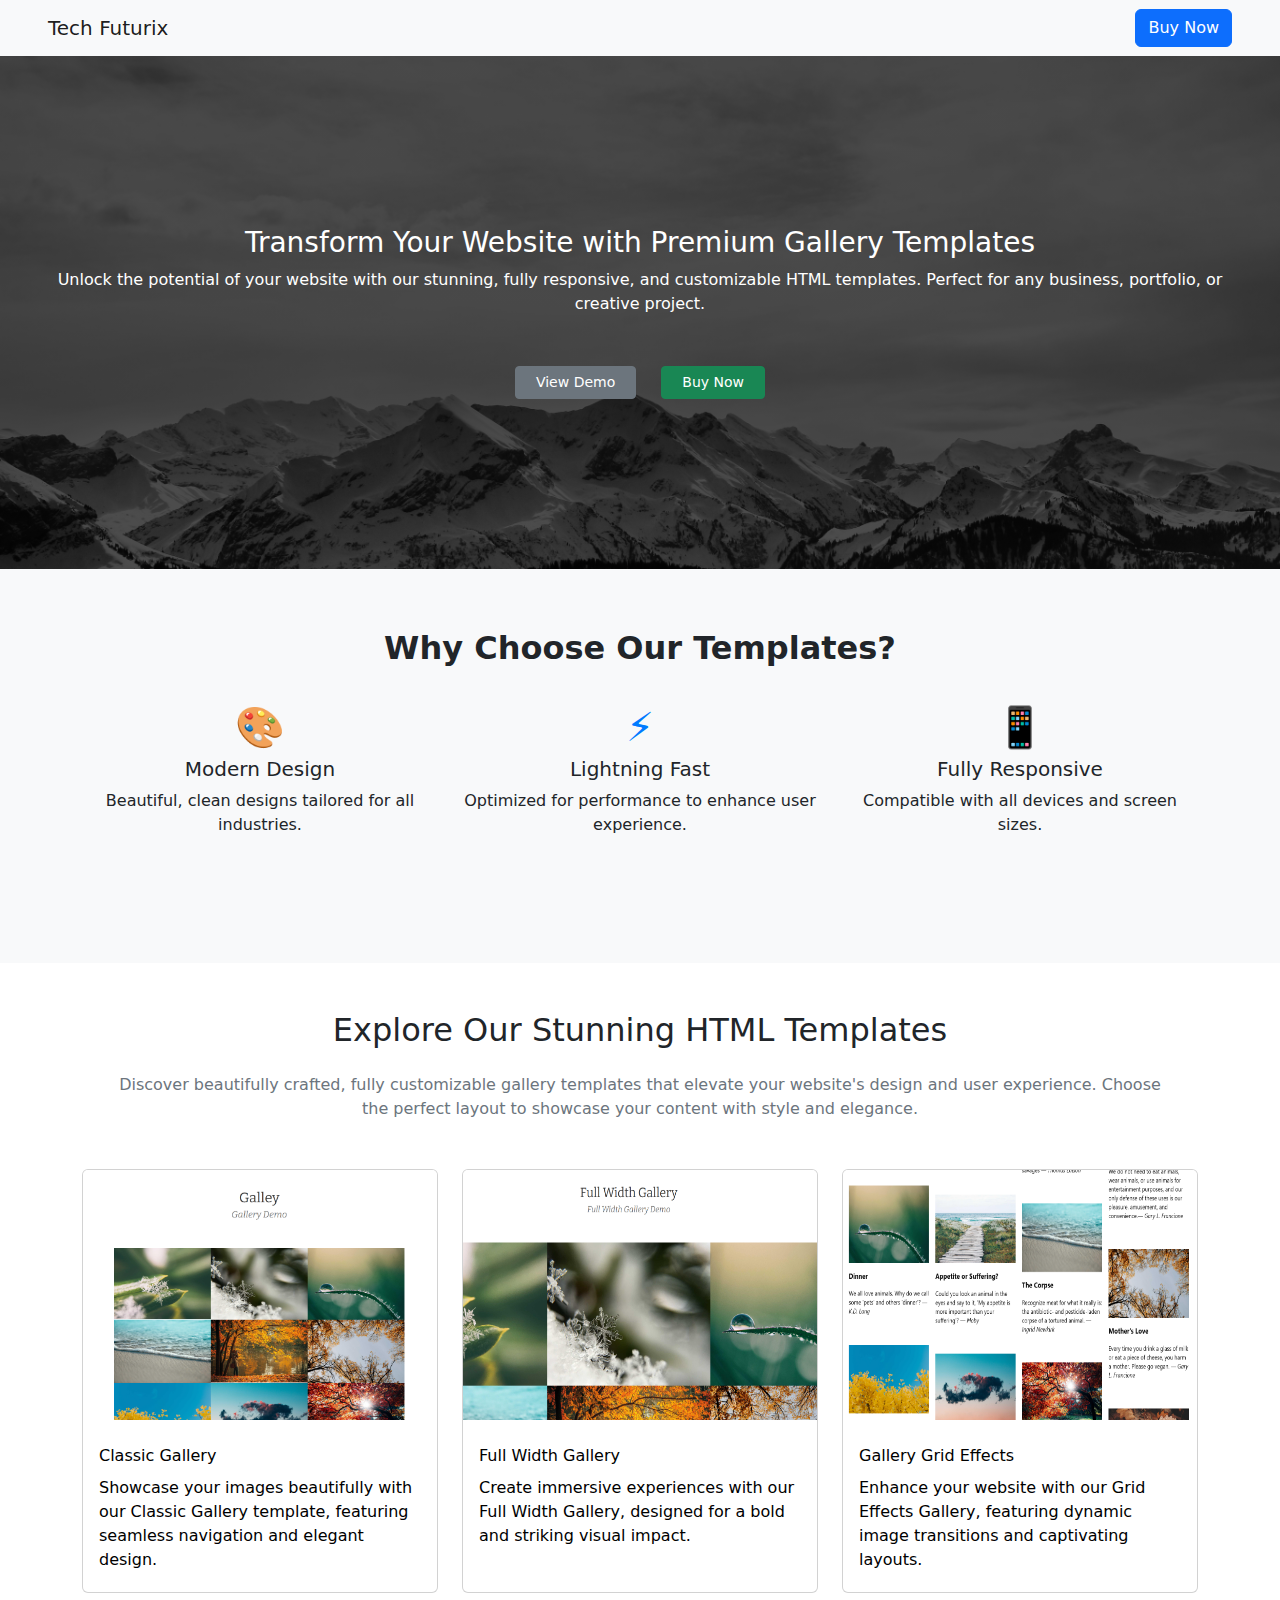
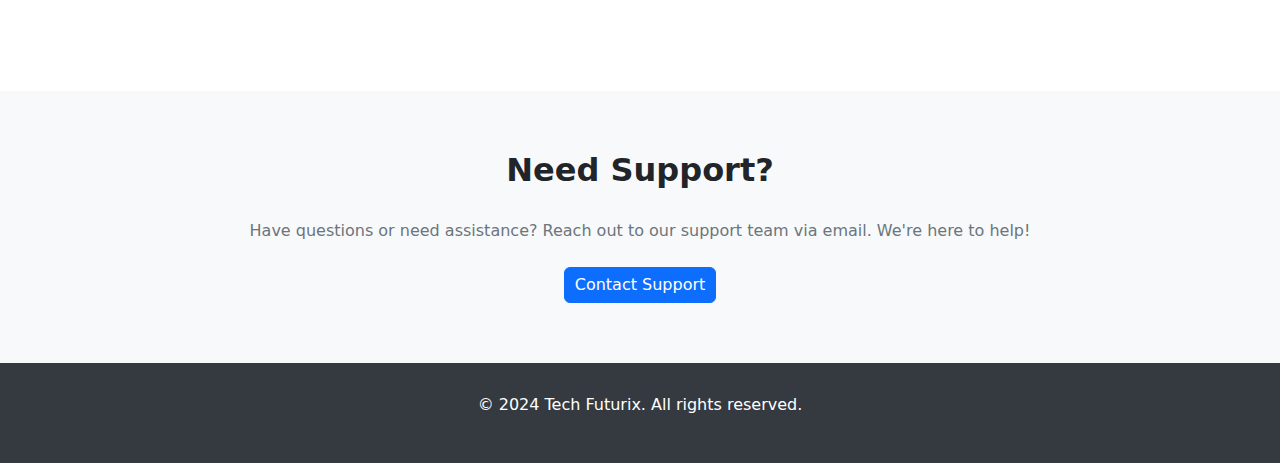
<file: Preview/index.html>
<!DOCTYPE html>
<html lang="en">
  <head>
    <meta charset="utf-8" />
    <meta
      name="viewport"
      content="width=device-width, initial-scale=1.0, shrink-to-fit=no"
    />
    <title>HTML Templates - Tech Futurix</title>
    <link rel="stylesheet" href="assets/bootstrap/css/bootstrap.min.css" />
    <style>
      /* Card Style */
      .card-img-top {
        height: 250px;
      }

      .card-title {
        margin-top: 10px;
      }

      .card-text {
        height: 100px !important;
        margin-top: 10px;
      }

      .card:hover {
        box-shadow: 10px 10px 10px rgb(185, 185, 185);
      }

      /* Hero Section */
      .hero-section {
        background: linear-gradient(rgba(0, 0, 0, 0.7), rgba(0, 0, 0, 0.7)),
          url("assets/image/banner.jpg") center/cover no-repeat;
        color: white;
        text-align: center;
        padding: 170px 50px;
      }

      .hero-section h1 {
        font-size: 3.5rem;
        font-weight: bold;
        margin-bottom: 20px;
      }

      .hero-section p {
        font-size: 1.0rem;
        margin-bottom: 50px;
      }

      .hero-section .btn {
        margin: 0 10px;
        padding: 5px 20px;
      }

      /* Feature Section */
      .features-section {
        background-color: #f8f9fa;
        padding: 60px 20px;
        text-align: center;
      }

      .features-section h2 {
        margin-bottom: 30px;
        font-weight: bold;
      }

      .features-section .feature {
        margin-bottom: 50px;
      }

      .features-section .feature-icon {
        font-size: 2.5rem;
        color: #007bff;
      }

      .preview-section {
        margin-bottom: 50px;
      }

      /* Footer */
      footer {
        background-color: #343a40;
        color: white;
        padding: 30px 20px;
        text-align: center;
      }

      footer a {
        color: #007bff;
        text-decoration: none;
      }

      footer a:hover {
        text-decoration: underline;
      }
    </style>
  </head>

  <body>
    <!-- Navbar -->
    <nav class="navbar navbar-light bg-light justify-content-between px-5">
      <a href="https://codecanyon.net/user/techfuturix" class="navbar-brand"
        >Tech Futurix</a
      >
      <a href="/" class="btn btn-primary">Buy Now</a>
    </nav>

    <!-- Hero Section -->
    <div class="hero-section">
        <h3>Transform Your Website with Premium Gallery Templates</h3>
        <p>
            Unlock the potential of your website with our stunning, fully responsive, and customizable HTML templates. 
            Perfect for any business, portfolio, or creative project.
        </p>
        <a href="#gallery" class="btn btn-sm btn-secondary btn-lg">View Demo</a>
        <a href="/buy-now" class="btn btn-sm btn-success btn-lg">Buy Now</a>
    </div>


    <!-- Features Section -->
    <div class="features-section">
      <h2>Why Choose Our Templates?</h2>
      <div class="container">
        <div class="row">
          <div class="col-md-4 feature">
            <div class="feature-icon">🎨</div>
            <h5>Modern Design</h5>
            <p>Beautiful, clean designs tailored for all industries.</p>
          </div>
          <div class="col-md-4 feature">
            <div class="feature-icon">⚡</div>
            <h5>Lightning Fast</h5>
            <p>Optimized for performance to enhance user experience.</p>
          </div>
          <div class="col-md-4 feature">
            <div class="feature-icon">📱</div>
            <h5>Fully Responsive</h5>
            <p>Compatible with all devices and screen sizes.</p>
          </div>
        </div>
      </div>
    </div>

    <!-- Gallery Section -->
    <div class="preview-section container py-5" id="gallery">
      <div class="row">
        <h2 class="text-center mb-4">Explore Our Stunning HTML Templates</h2>
        <p class="text-center text-muted mb-5 px-5">
          Discover beautifully crafted, fully customizable gallery templates that
          elevate your website's design and user experience. Choose the perfect
          layout to showcase your content with style and elegance.
        </p>
        <!-- Classic Gallery -->
        <div class="col-md-4">
          <a
            href="classic-gallery.html"
            style="text-decoration: none; color: black"
          >
            <div class="card">
              <img
                class="card-img-top w-100"
                src="assets/image/prev1.png"
                alt="Classic Gallery Preview"
              />
              <div class="card-body">
                <h6 class="card-title">Classic Gallery</h6>
                <p class="card-text">
                  Showcase your images beautifully with our Classic Gallery
                  template, featuring seamless navigation and elegant design.
                </p>
              </div>
            </div>
          </a>
        </div>

        <!-- Full Width Gallery -->
        <div class="col-md-4">
          <a
            href="full-width-gallery.html"
            style="text-decoration: none; color: black"
          >
            <div class="card">
              <img
                class="card-img-top w-100"
                src="assets/image/prev2.png"
                alt="Full Width Gallery Preview"
              />
              <div class="card-body">
                <h6 class="card-title">Full Width Gallery</h6>
                <p class="card-text">
                  Create immersive experiences with our Full Width Gallery,
                  designed for a bold and striking visual impact.
                </p>
              </div>
            </div>
          </a>
        </div>

        <!-- Gallery Grid Effects -->
        <div class="col-md-4">
          <a
            href="gallery-gird-effects.html"
            style="text-decoration: none; color: black"
          >
            <div class="card">
              <img
                class="card-img-top w-100"
                src="assets/image/prev3.png"
                alt="Gallery Grid Effects Preview"
              />
              <div class="card-body">
                <h6 class="card-title">Gallery Grid Effects</h6>
                <p class="card-text">
                  Enhance your website with our Grid Effects Gallery, featuring
                  dynamic image transitions and captivating layouts.
                </p>
              </div>
            </div>
          </a>
        </div>
      </div>
    </div>

    <!-- Support Section -->
    <div class="features-section">
        <h2 class="text-center">Need Support?</h2>
        <p class="text-center text-muted mb-4">
            Have questions or need assistance? Reach out to our support team via email. We're here to help!
        </p>
        <div class="text-center">
            <a 
                href="mailto:mohamed.jafir.m16@gmail.com" 
                class="btn btn-primary" 
                style="padding: 5px 10px;">
                Contact Support
            </a>
        </div>
    </div>
    



    <!-- Footer -->
    <footer>
      <p>&copy; 2024 Tech Futurix. All rights reserved.</p>
    </footer>

    <script src="assets/bootstrap/js/bootstrap.min.js"></script>
  </body>
</html>
</file>
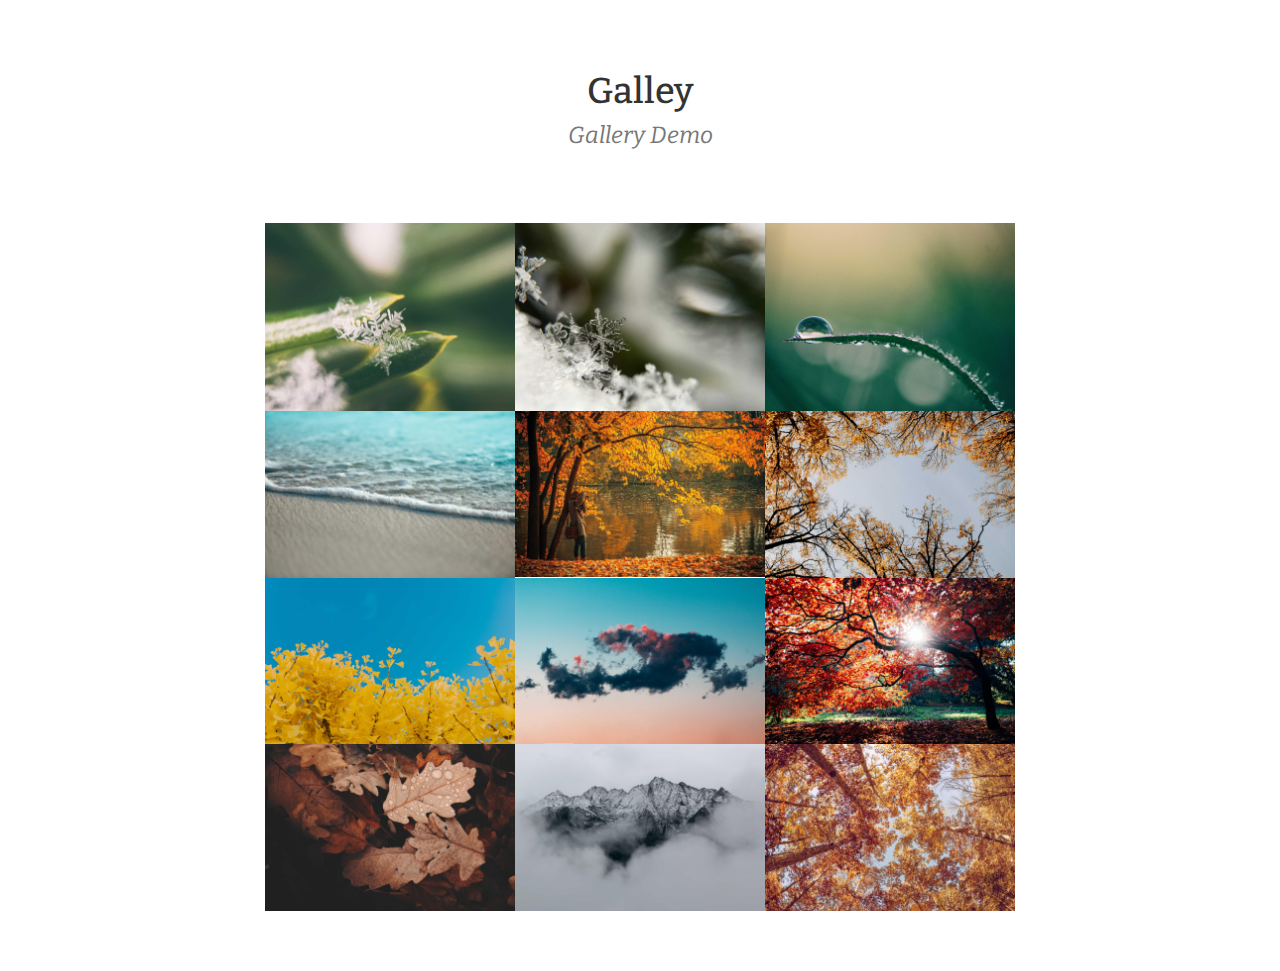
<file: Preview/classic-gallery.html>
<!doctype html>
<html>

<head>
  <meta charset="utf-8">

  <!-- title -->
  <title>Classic Gallery</title>

  <!-- Import Bootstrap Styles -->
  <link rel="stylesheet" href="assets/bootstrap/bootstrap.min.css">

  <!-- Import PhotoSwipe Styles -->
  <link rel="stylesheet" href="assets/css/default-skin.css">
  <link rel="stylesheet" href="assets/css/photoswipe.css">

  <!-- Font -->
  <link href='https://fonts.googleapis.com/css?family=Bitter:400,700,400italic' rel='stylesheet' type='text/css'>

  <!-- Styles -->
  <link rel="stylesheet" href="assets/css/gallery.css">

</head>

<body>
  <div class="container">
    <div class="row">
      <div class="col-sm-8 col-sm-offset-2">

        <h1 class="text-center">
          Galley<br>
          <small><em>Gallery Demo</em></small>
        </h1>

        <!-- Galley wrapper that contains all items -->
        <div id="gallery" class="gallery" itemscope itemtype="http://schema.org/ImageGallery">

          <!-- Use figure for a more semantic html -->
          <figure itemprop="associatedMedia">
            <!-- Image Source or Link-->
            <a href="assets/image/img1.jpg" data-width="1200"
              data-caption="Image 1<br><em class='text-muted'>© Dominik Schröder</em>" 
              data-height="900" itemprop="contentUrl">
              <!-- (Thumbnail) Image Source or Link-->
              <img src="assets/image/img1.jpg" itemprop="thumbnail" alt="Image description">
            </a>
          </figure>

          <figure itemprop="associatedMedia">
            <a href="assets/image/img2.jpg" data-width="1200"
              data-caption="Image 2<br><em class='text-muted'>© Patty O'Furniture</em>" 
              data-height="900" itemprop="contentUrl">
              <img src="assets/image/img2.jpg" itemprop="thumbnail" alt="Image description">
            </a>
          </figure>
          <figure itemprop="associatedMedia">
            <a href="assets/image/img3.jpg" data-width="1200"
              data-caption="Image 3<br><em class='text-muted'>© Ann Chovey</em>" 
              data-height="900" itemprop="contentUrl">
              <img src="assets/image/img3.jpg" itemprop="thumbnail" alt="Image description">
            </a>
          </figure>
          <figure itemprop="associatedMedia">
            <a href="assets/image/img5.jpg" data-width="1200"
              data-caption="Image 4<br><em class='text-muted'>© Hazel Nutt</em>" 
              data-height="900" itemprop="contentUrl">
              <img src="assets/image/img5.jpg" itemprop="thumbnail" alt="Image description">
            </a>
          </figure>
          <figure itemprop="associatedMedia">
            <a href="assets/image/img15.jpg" data-width="1200"
              data-caption="Image 5<br><em class='text-muted'>© Chris P. Bacon</em>" 
              data-height="900" itemprop="contentUrl">
              <img src="assets/image/img15.jpg" itemprop="thumbnail" alt="Image description">
            </a>
          </figure>
          <figure itemprop="associatedMedia">
            <a href="assets/image/img6.jpg" data-width="1200"
              data-caption="Image 6<br><em class='text-muted'>© Marsha Mellow</em>" 
              data-height="900" itemprop="contentUrl">
              <img src="assets/image/img6.jpg" itemprop="thumbnail" alt="Image description">
            </a>
          </figure>
          <figure itemprop="associatedMedia">
            <a href="assets/image/img7.jpg" data-width="1200"
              data-caption="Image 7<br><em class='text-muted'>© Olive Yew.</em>"
               data-height="900" itemprop="contentUrl">
              <img src="assets/image/img7.jpg" itemprop="thumbnail" alt="Image description">
            </a>
          </figure>
          <figure itemprop="associatedMedia">
            <a href="assets/image/img8.jpg" data-width="1200"
              data-caption="Image 8<br><em class='text-muted'>© Barb Akew.</em>" 
              data-height="900" itemprop="contentUrl">
              <img src="assets/image/img8.jpg" itemprop="thumbnail" alt="Image description">
            </a>
          </figure>
          <figure itemprop="associatedMedia">
            <a href="assets/image/img9.jpg" data-width="1200"
              data-caption="Image 9<br><em class='text-muted'>© Olive Yew.</em>"
               data-height="900" itemprop="contentUrl">
              <img src="assets/image/img9.jpg" itemprop="thumbnail" alt="Image description">
            </a>
          </figure>
          <figure itemprop="associatedMedia">
            <a href="assets/image/img10.jpg" data-width="1200"
              data-caption="Image 10<br><em class='text-muted'>© Hazel Nutt</em>"
               data-height="900" itemprop="contentUrl">
              <img src="assets/image/img10.jpg" itemprop="thumbnail" alt="Image description">
            </a>
          </figure>
          <figure itemprop="associatedMedia">
            <a href="assets/image/img11.jpg" data-width="1200"
              data-caption="Image 11<br><em class='text-muted'>© Aida Bugg</em>" 
              data-height="900" itemprop="contentUrl">
              <img src="assets/image/img11.jpg" itemprop="thumbnail" alt="Image description">
            </a>
          </figure>
          <figure itemprop="associatedMedia">
            <a href="assets/image/img14.jpg" data-width="1200"
              data-caption="Image 12<br><em class='text-muted'>© Barb Akew.</em>" 
              data-height="900" itemprop="contentUrl">
              <img src="assets/image/img14.jpg" itemprop="thumbnail" alt="Image description">
            </a>
          </figure>
        </div>

      </div>
    </div>
  </div>


  <!-- Root element of PhotoSwipe. Must have class pswp. -->
  <div class="pswp" tabindex="-1" role="dialog" aria-hidden="true">
    <!-- Background of PhotoSwipe. 
           It's a separate element as animating opacity is faster than rgba(). -->
    <div class="pswp__bg"></div>
    <!-- Slides wrapper with overflow:hidden. -->
    <div class="pswp__scroll-wrap">
      <!-- Container that holds slides. 
              PhotoSwipe keeps only 3 of them in the DOM to save memory.
              Don't modify these 3 pswp__item elements, data is added later on. -->
      <div class="pswp__container">
        <div class="pswp__item"></div>
        <div class="pswp__item"></div>
        <div class="pswp__item"></div>
      </div>
      <!-- Default (PhotoSwipeUI_Default) interface on top of sliding area. Can be changed. -->
      <div class="pswp__ui pswp__ui--hidden">
        <div class="pswp__top-bar">
          <!--  Controls are self-explanatory. Order can be changed. -->
          <div class="pswp__counter"></div>
          <button class="pswp__button pswp__button--close" title="Close (Esc)"></button>
          <button class="pswp__button pswp__button--share" title="Share"></button>
          <button class="pswp__button pswp__button--fs" title="Toggle fullscreen"></button>
          <button class="pswp__button pswp__button--zoom" title="Zoom in/out"></button>
          <!-- Preloader demo http://codepen.io/dimsemenov/pen/yyBWoR -->
          <!-- element will get class pswp__preloader--active when preloader is running -->
          <div class="pswp__preloader">
            <div class="pswp__preloader__icn">
              <div class="pswp__preloader__cut">
                <div class="pswp__preloader__donut"></div>
              </div>
            </div>
          </div>
        </div>
        <div class="pswp__share-modal pswp__share-modal--hidden pswp__single-tap">
          <div class="pswp__share-tooltip"></div>
        </div>
        <button class="pswp__button pswp__button--arrow--left" title="Previous (arrow left)">
        </button>
        <button class="pswp__button pswp__button--arrow--right" title="Next (arrow right)">
        </button>
        <div class="pswp__caption">
          <div class="pswp__caption__center"></div>
        </div>
      </div>
    </div>
  </div>

  <!-- Import jQuery and PhotoSwipe Scripts -->
  <script src="assets/js/jquery-2.1.4.min.js"></script>
  <script src="assets/js/photoswipe.min.js"></script>
  <script src="assets/js/photoswipe-ui-default.min.js"></script>

  <!-- JavaScript -->
  <script src="assets/js/gallery.js"></script>

</body>

</html>
</file>
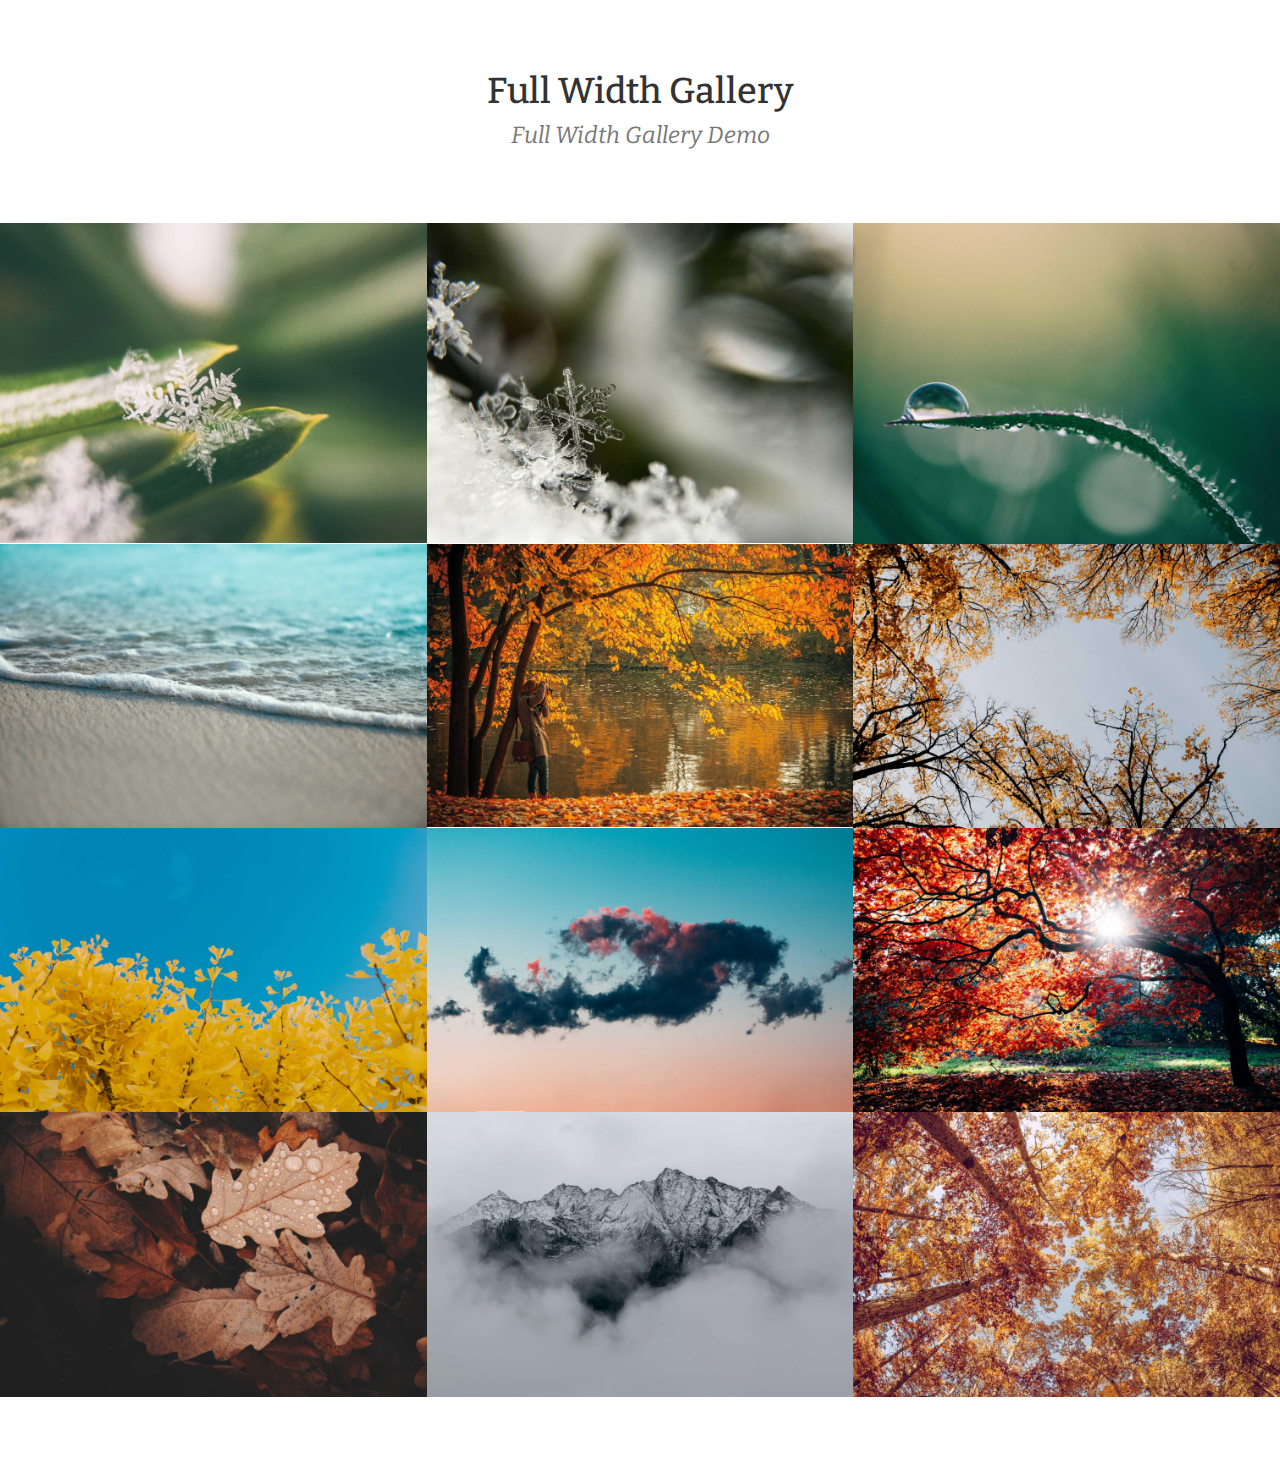
<file: Preview/full-width-gallery.html>
<!doctype html>
<html>

<head>
  <meta charset="utf-8">

  <!-- title -->
  <title>Full Width Gallery</title>

  <!-- Import Bootstrap Styles -->
  <link rel="stylesheet" href="assets/bootstrap/bootstrap.min.css">

  <!-- Import PhotoSwipe Styles -->
  <link rel="stylesheet" href="assets/css/default-skin.css">
  <link rel="stylesheet" href="assets/css/photoswipe.css">

  <!-- Font -->
  <link href='https://fonts.googleapis.com/css?family=Bitter:400,700,400italic' rel='stylesheet' type='text/css'>

  <!-- Styles -->
  <link rel="stylesheet" href="assets/css/gallery.css">

</head>

<body>
  <div class="container" style="width: auto;">
    <div class="row">
      <div class="col-12">

        <h1 class="text-center">
          Full Width Gallery<br>
          <small><em>Full Width Gallery Demo</em></small>
        </h1>

        <!-- Galley wrapper that contains all items -->
        <div id="gallery" class="gallery" itemscope itemtype="http://schema.org/ImageGallery">

          <!-- Use figure for a more semantic html -->
          <figure itemprop="associatedMedia">
            <!-- Image Source or Link-->
            <a href="assets/image/img1.jpg" data-width="1200"
              data-caption="Image 1<br><em class='text-muted'>© Dominik Schröder</em>" 
              data-height="900" itemprop="contentUrl">
              <!-- (Thumbnail) Image Source or Link-->
              <img src="assets/image/img1.jpg" itemprop="thumbnail" alt="Image description">
            </a>
          </figure>

          <figure itemprop="associatedMedia">
            <a href="assets/image/img2.jpg" data-width="1200"
              data-caption="Image 2<br><em class='text-muted'>© Patty O'Furniture</em>" 
              data-height="900" itemprop="contentUrl">
              <img src="assets/image/img2.jpg" itemprop="thumbnail" alt="Image description">
            </a>
          </figure>
          <figure itemprop="associatedMedia">
            <a href="assets/image/img3.jpg" data-width="1200"
              data-caption="Image 3<br><em class='text-muted'>© Ann Chovey</em>" 
              data-height="900" itemprop="contentUrl">
              <img src="assets/image/img3.jpg" itemprop="thumbnail" alt="Image description">
            </a>
          </figure>
          <figure itemprop="associatedMedia">
            <a href="assets/image/img5.jpg" data-width="1200"
              data-caption="Image 4<br><em class='text-muted'>© Hazel Nutt</em>" 
              data-height="900" itemprop="contentUrl">
              <img src="assets/image/img5.jpg" itemprop="thumbnail" alt="Image description">
            </a>
          </figure>
          <figure itemprop="associatedMedia">
            <a href="assets/image/img15.jpg" data-width="1200"
              data-caption="Image 5<br><em class='text-muted'>© Chris P. Bacon</em>" 
              data-height="900" itemprop="contentUrl">
              <img src="assets/image/img15.jpg" itemprop="thumbnail" alt="Image description">
            </a>
          </figure>
          <figure itemprop="associatedMedia">
            <a href="assets/image/img6.jpg" data-width="1200"
              data-caption="Image 6<br><em class='text-muted'>© Marsha Mellow</em>" 
              data-height="900" itemprop="contentUrl">
              <img src="assets/image/img6.jpg" itemprop="thumbnail" alt="Image description">
            </a>
          </figure>
          <figure itemprop="associatedMedia">
            <a href="assets/image/img7.jpg" data-width="1200"
              data-caption="Image 7<br><em class='text-muted'>© Olive Yew.</em>"
               data-height="900" itemprop="contentUrl">
              <img src="assets/image/img7.jpg" itemprop="thumbnail" alt="Image description">
            </a>
          </figure>
          <figure itemprop="associatedMedia">
            <a href="assets/image/img8.jpg" data-width="1200"
              data-caption="Image 8<br><em class='text-muted'>© Barb Akew.</em>" 
              data-height="900" itemprop="contentUrl">
              <img src="assets/image/img8.jpg" itemprop="thumbnail" alt="Image description">
            </a>
          </figure>
          <figure itemprop="associatedMedia">
            <a href="assets/image/img9.jpg" data-width="1200"
              data-caption="Image 9<br><em class='text-muted'>© Olive Yew.</em>"
               data-height="900" itemprop="contentUrl">
              <img src="assets/image/img9.jpg" itemprop="thumbnail" alt="Image description">
            </a>
          </figure>
          <figure itemprop="associatedMedia">
            <a href="assets/image/img10.jpg" data-width="1200"
              data-caption="Image 10<br><em class='text-muted'>© Hazel Nutt</em>"
               data-height="900" itemprop="contentUrl">
              <img src="assets/image/img10.jpg" itemprop="thumbnail" alt="Image description">
            </a>
          </figure>
          <figure itemprop="associatedMedia">
            <a href="assets/image/img11.jpg" data-width="1200"
              data-caption="Image 11<br><em class='text-muted'>© Aida Bugg</em>" 
              data-height="900" itemprop="contentUrl">
              <img src="assets/image/img11.jpg" itemprop="thumbnail" alt="Image description">
            </a>
          </figure>
          <figure itemprop="associatedMedia">
            <a href="assets/image/img14.jpg" data-width="1200"
              data-caption="Image 12<br><em class='text-muted'>© Barb Akew.</em>" 
              data-height="900" itemprop="contentUrl">
              <img src="assets/image/img14.jpg" itemprop="thumbnail" alt="Image description">
            </a>
          </figure>
        </div>

      </div>
    </div>
  </div>


  <!-- Root element of PhotoSwipe. Must have class pswp. -->
  <div class="pswp" tabindex="-1" role="dialog" aria-hidden="true">
    <!-- Background of PhotoSwipe. 
           It's a separate element as animating opacity is faster than rgba(). -->
    <div class="pswp__bg"></div>
    <!-- Slides wrapper with overflow:hidden. -->
    <div class="pswp__scroll-wrap">
      <!-- Container that holds slides. 
              PhotoSwipe keeps only 3 of them in the DOM to save memory.
              Don't modify these 3 pswp__item elements, data is added later on. -->
      <div class="pswp__container">
        <div class="pswp__item"></div>
        <div class="pswp__item"></div>
        <div class="pswp__item"></div>
      </div>
      <!-- Default (PhotoSwipeUI_Default) interface on top of sliding area. Can be changed. -->
      <div class="pswp__ui pswp__ui--hidden">
        <div class="pswp__top-bar">
          <!--  Controls are self-explanatory. Order can be changed. -->
          <div class="pswp__counter"></div>
          <button class="pswp__button pswp__button--close" title="Close (Esc)"></button>
          <button class="pswp__button pswp__button--share" title="Share"></button>
          <button class="pswp__button pswp__button--fs" title="Toggle fullscreen"></button>
          <button class="pswp__button pswp__button--zoom" title="Zoom in/out"></button>
          <!-- Preloader demo http://codepen.io/dimsemenov/pen/yyBWoR -->
          <!-- element will get class pswp__preloader--active when preloader is running -->
          <div class="pswp__preloader">
            <div class="pswp__preloader__icn">
              <div class="pswp__preloader__cut">
                <div class="pswp__preloader__donut"></div>
              </div>
            </div>
          </div>
        </div>
        <div class="pswp__share-modal pswp__share-modal--hidden pswp__single-tap">
          <div class="pswp__share-tooltip"></div>
        </div>
        <button class="pswp__button pswp__button--arrow--left" title="Previous (arrow left)">
        </button>
        <button class="pswp__button pswp__button--arrow--right" title="Next (arrow right)">
        </button>
        <div class="pswp__caption">
          <div class="pswp__caption__center"></div>
        </div>
      </div>
    </div>
  </div>

  <!-- Import jQuery and PhotoSwipe Scripts -->
  <script src="assets/js/jquery-2.1.4.min.js"></script>
  <script src="assets/js/photoswipe.min.js"></script>
  <script src="assets/js/photoswipe-ui-default.min.js"></script>

  <!-- JavaScript -->
  <script src="assets/js/gallery.js"></script>

</body>

</html>
</file>
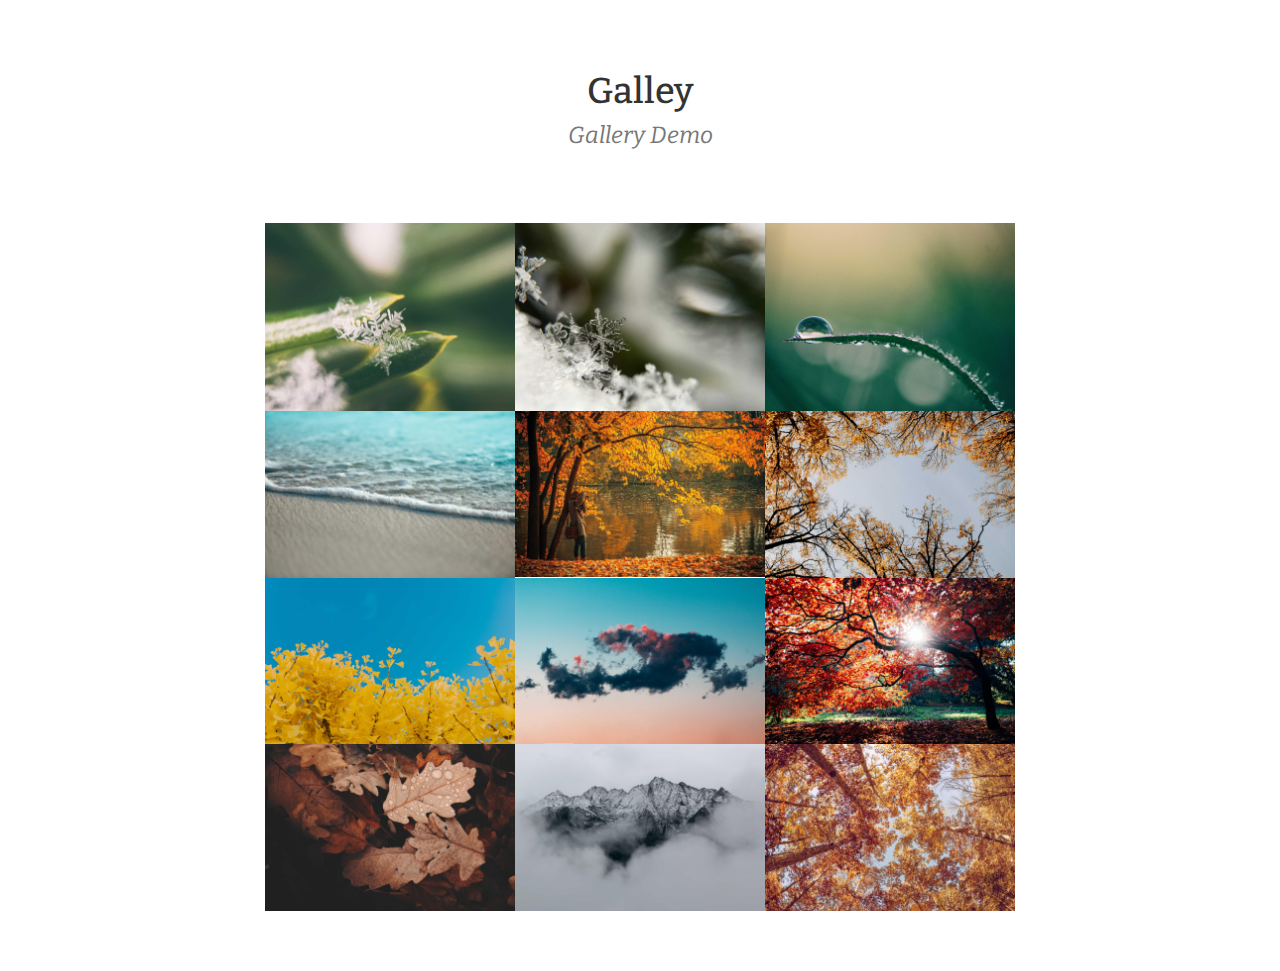
<file: Source_File_V1.0.0/Gallery/clasic-gallery.html>
<!doctype html>
<html>

<head>
  <meta charset="utf-8">

  <!-- title -->
  <title>Gallery demo</title>

  <!-- Import Bootstarp Styles -->
  <link rel="stylesheet" href="assets/bootstrap/bootstrap.min.css">

  <!-- Import PhotoSwipe Styles -->
  <link rel="stylesheet" href="assets/css/default-skin.css">
  <link rel="stylesheet" href="assets/css/photoswipe.css">

  <!-- Font -->
  <link href='https://fonts.googleapis.com/css?family=Bitter:400,700,400italic' rel='stylesheet' type='text/css'>

  <!-- Styles -->
  <link rel="stylesheet" href="assets/css/gallery.css">

</head>

<body>
  <div class="container">
    <div class="row">
      <div class="col-sm-8 col-sm-offset-2">

        <h1 class="text-center">
          Galley<br>
          <small><em>Gallery Demo</em></small>
        </h1>

        <!-- Galley wrapper that contains all items -->
        <div id="gallery" class="gallery" itemscope itemtype="http://schema.org/ImageGallery">

          <!-- Use figure for a more semantic html -->
          <figure itemprop="associatedMedia">
            <!-- Image Source or Link-->
            <a href="assets/image/img1.jpg" data-width="1200"
              data-caption="Image 1<br><em class='text-muted'>© Dominik Schröder</em>" 
              data-height="900" itemprop="contentUrl">
              <!-- (Thumbnail) Image Source or Link-->
              <img src="assets/image/img1.jpg" itemprop="thumbnail" alt="Image description">
            </a>
          </figure>

          <figure itemprop="associatedMedia">
            <a href="assets/image/img2.jpg" data-width="1200"
              data-caption="Image 2<br><em class='text-muted'>© Patty O'Furniture</em>" 
              data-height="900" itemprop="contentUrl">
              <img src="assets/image/img2.jpg" itemprop="thumbnail" alt="Image description">
            </a>
          </figure>
          <figure itemprop="associatedMedia">
            <a href="assets/image/img3.jpg" data-width="1200"
              data-caption="Image 3<br><em class='text-muted'>© Ann Chovey</em>" 
              data-height="900" itemprop="contentUrl">
              <img src="assets/image/img3.jpg" itemprop="thumbnail" alt="Image description">
            </a>
          </figure>
          <figure itemprop="associatedMedia">
            <a href="assets/image/img5.jpg" data-width="1200"
              data-caption="Image 4<br><em class='text-muted'>© Hazel Nutt</em>" 
              data-height="900" itemprop="contentUrl">
              <img src="assets/image/img5.jpg" itemprop="thumbnail" alt="Image description">
            </a>
          </figure>
          <figure itemprop="associatedMedia">
            <a href="assets/image/img15.jpg" data-width="1200"
              data-caption="Image 5<br><em class='text-muted'>© Chris P. Bacon</em>" 
              data-height="900" itemprop="contentUrl">
              <img src="assets/image/img15.jpg" itemprop="thumbnail" alt="Image description">
            </a>
          </figure>
          <figure itemprop="associatedMedia">
            <a href="assets/image/img6.jpg" data-width="1200"
              data-caption="Image 6<br><em class='text-muted'>© Marsha Mellow</em>" 
              data-height="900" itemprop="contentUrl">
              <img src="assets/image/img6.jpg" itemprop="thumbnail" alt="Image description">
            </a>
          </figure>
          <figure itemprop="associatedMedia">
            <a href="assets/image/img7.jpg" data-width="1200"
              data-caption="Image 7<br><em class='text-muted'>© Olive Yew.</em>"
               data-height="900" itemprop="contentUrl">
              <img src="assets/image/img7.jpg" itemprop="thumbnail" alt="Image description">
            </a>
          </figure>
          <figure itemprop="associatedMedia">
            <a href="assets/image/img8.jpg" data-width="1200"
              data-caption="Image 8<br><em class='text-muted'>© Barb Akew.</em>" 
              data-height="900" itemprop="contentUrl">
              <img src="assets/image/img8.jpg" itemprop="thumbnail" alt="Image description">
            </a>
          </figure>
          <figure itemprop="associatedMedia">
            <a href="assets/image/img9.jpg" data-width="1200"
              data-caption="Image 9<br><em class='text-muted'>© Olive Yew.</em>"
               data-height="900" itemprop="contentUrl">
              <img src="assets/image/img9.jpg" itemprop="thumbnail" alt="Image description">
            </a>
          </figure>
          <figure itemprop="associatedMedia">
            <a href="assets/image/img10.jpg" data-width="1200"
              data-caption="Image 10<br><em class='text-muted'>© Hazel Nutt</em>"
               data-height="900" itemprop="contentUrl">
              <img src="assets/image/img10.jpg" itemprop="thumbnail" alt="Image description">
            </a>
          </figure>
          <figure itemprop="associatedMedia">
            <a href="assets/image/img11.jpg" data-width="1200"
              data-caption="Image 11<br><em class='text-muted'>© Aida Bugg</em>" 
              data-height="900" itemprop="contentUrl">
              <img src="assets/image/img11.jpg" itemprop="thumbnail" alt="Image description">
            </a>
          </figure>
          <figure itemprop="associatedMedia">
            <a href="assets/image/img14.jpg" data-width="1200"
              data-caption="Image 12<br><em class='text-muted'>© Barb Akew.</em>" 
              data-height="900" itemprop="contentUrl">
              <img src="assets/image/img14.jpg" itemprop="thumbnail" alt="Image description">
            </a>
          </figure>
        </div>

      </div>
    </div>
  </div>


  <!-- Root element of PhotoSwipe. Must have class pswp. -->
  <div class="pswp" tabindex="-1" role="dialog" aria-hidden="true">
    <!-- Background of PhotoSwipe. 
           It's a separate element as animating opacity is faster than rgba(). -->
    <div class="pswp__bg"></div>
    <!-- Slides wrapper with overflow:hidden. -->
    <div class="pswp__scroll-wrap">
      <!-- Container that holds slides. 
              PhotoSwipe keeps only 3 of them in the DOM to save memory.
              Don't modify these 3 pswp__item elements, data is added later on. -->
      <div class="pswp__container">
        <div class="pswp__item"></div>
        <div class="pswp__item"></div>
        <div class="pswp__item"></div>
      </div>
      <!-- Default (PhotoSwipeUI_Default) interface on top of sliding area. Can be changed. -->
      <div class="pswp__ui pswp__ui--hidden">
        <div class="pswp__top-bar">
          <!--  Controls are self-explanatory. Order can be changed. -->
          <div class="pswp__counter"></div>
          <button class="pswp__button pswp__button--close" title="Close (Esc)"></button>
          <button class="pswp__button pswp__button--share" title="Share"></button>
          <button class="pswp__button pswp__button--fs" title="Toggle fullscreen"></button>
          <button class="pswp__button pswp__button--zoom" title="Zoom in/out"></button>
          <!-- Preloader demo http://codepen.io/dimsemenov/pen/yyBWoR -->
          <!-- element will get class pswp__preloader--active when preloader is running -->
          <div class="pswp__preloader">
            <div class="pswp__preloader__icn">
              <div class="pswp__preloader__cut">
                <div class="pswp__preloader__donut"></div>
              </div>
            </div>
          </div>
        </div>
        <div class="pswp__share-modal pswp__share-modal--hidden pswp__single-tap">
          <div class="pswp__share-tooltip"></div>
        </div>
        <button class="pswp__button pswp__button--arrow--left" title="Previous (arrow left)">
        </button>
        <button class="pswp__button pswp__button--arrow--right" title="Next (arrow right)">
        </button>
        <div class="pswp__caption">
          <div class="pswp__caption__center"></div>
        </div>
      </div>
    </div>
  </div>

  <!-- Import jQuery and PhotoSwipe Scripts -->
  <script src="assets/js/jquery-2.1.4.min.js"></script>
  <script src="assets/js/photoswipe.min.js"></script>
  <script src="assets/js/photoswipe-ui-default.min.js"></script>

  <!-- JavaScript -->
  <script src="assets/js/gallery.js"></script>

</body>

</html>
</file>
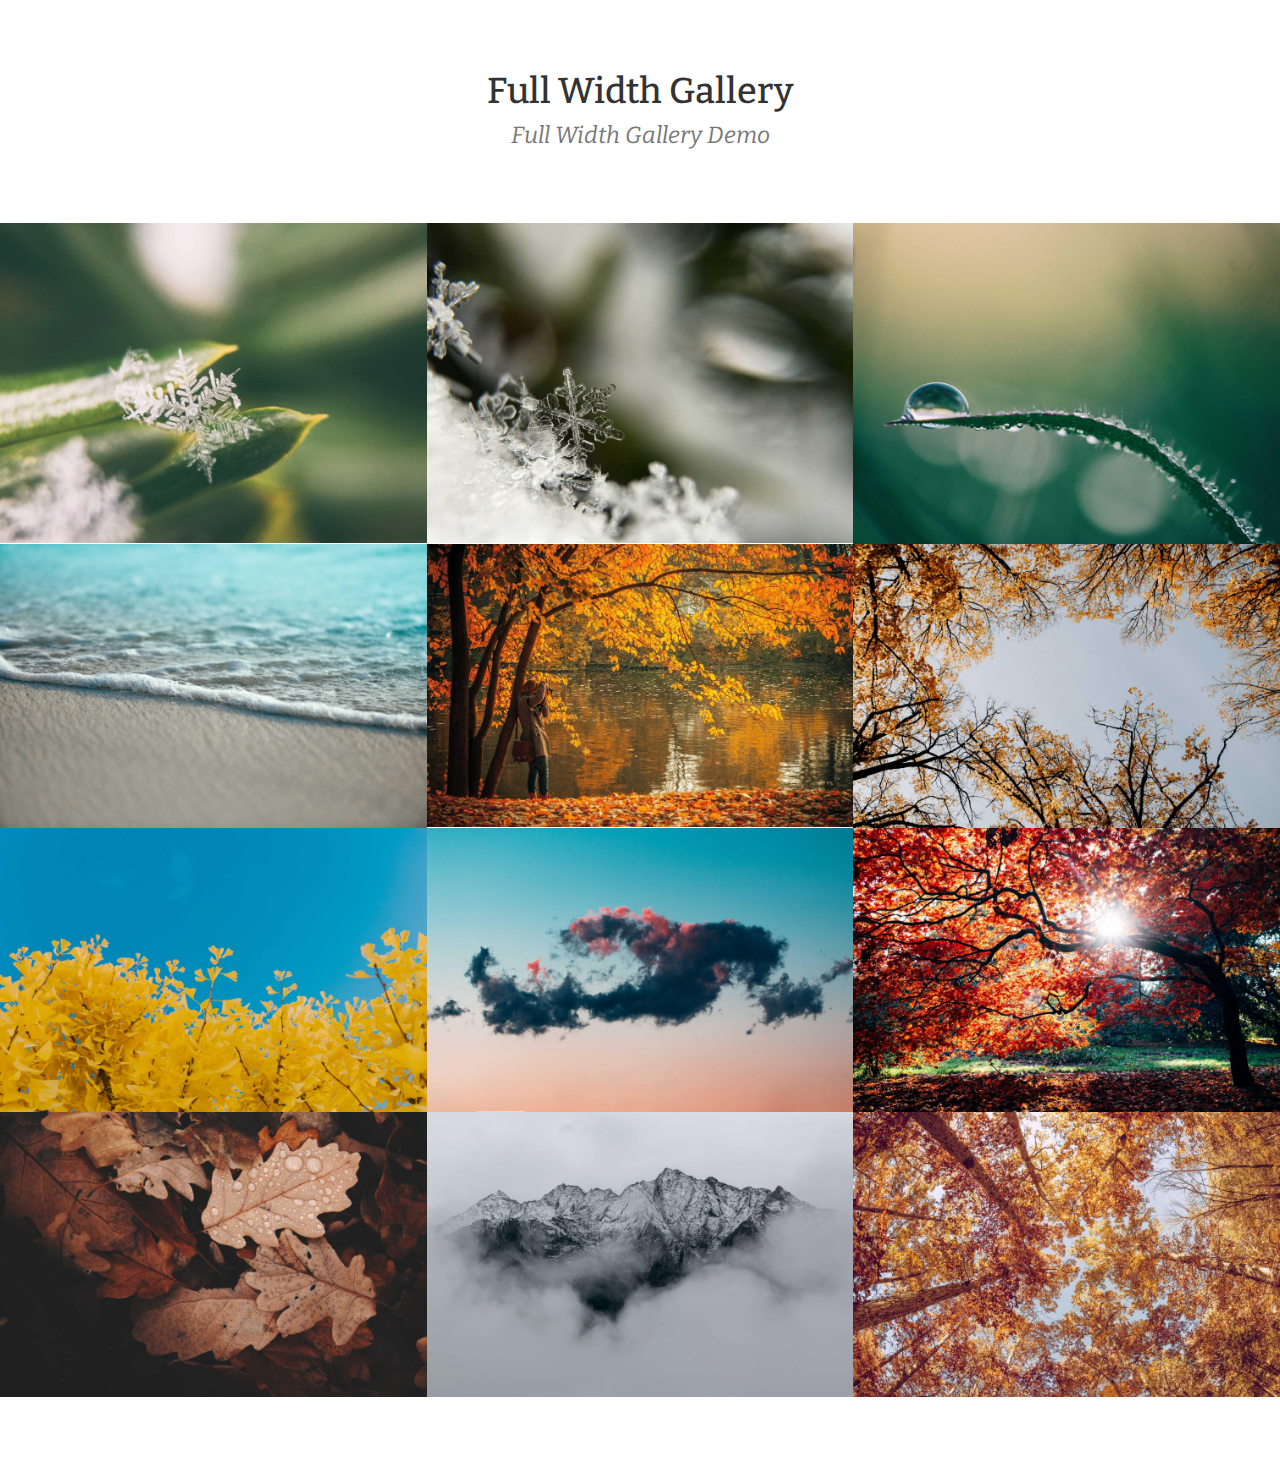
<file: Source_File_V1.0.0/Gallery/full-width-gallery.html>
<!doctype html>
<html>

<head>
  <meta charset="utf-8">

  <!-- title -->
  <title>PhotoSwipe demo</title>

  <!-- Import Bootstarp Styles -->
  <link rel="stylesheet" href="assets/bootstrap/bootstrap.min.css">

  <!-- Import PhotoSwipe Styles -->
  <link rel="stylesheet" href="assets/css/default-skin.css">
  <link rel="stylesheet" href="assets/css/photoswipe.css">

  <!-- Font -->
  <link href='https://fonts.googleapis.com/css?family=Bitter:400,700,400italic' rel='stylesheet' type='text/css'>

  <!-- Styles -->
  <link rel="stylesheet" href="assets/css/gallery.css">

</head>

<body>
  <div class="container" style="width: auto;">
    <div class="row">
      <div class="col-12">

        <h1 class="text-center">
          Full Width Gallery<br>
          <small><em>Full Width Gallery Demo</em></small>
        </h1>

        <!-- Galley wrapper that contains all items -->
        <div id="gallery" class="gallery" itemscope itemtype="http://schema.org/ImageGallery">

          <!-- Use figure for a more semantic html -->
          <figure itemprop="associatedMedia">
            <!-- Image Source or Link-->
            <a href="assets/image/img1.jpg" data-width="1200"
              data-caption="Image 1<br><em class='text-muted'>© Dominik Schröder</em>" 
              data-height="900" itemprop="contentUrl">
              <!-- (Thumbnail) Image Source or Link-->
              <img src="assets/image/img1.jpg" itemprop="thumbnail" alt="Image description">
            </a>
          </figure>

          <figure itemprop="associatedMedia">
            <a href="assets/image/img2.jpg" data-width="1200"
              data-caption="Image 2<br><em class='text-muted'>© Patty O'Furniture</em>" 
              data-height="900" itemprop="contentUrl">
              <img src="assets/image/img2.jpg" itemprop="thumbnail" alt="Image description">
            </a>
          </figure>
          <figure itemprop="associatedMedia">
            <a href="assets/image/img3.jpg" data-width="1200"
              data-caption="Image 3<br><em class='text-muted'>© Ann Chovey</em>" 
              data-height="900" itemprop="contentUrl">
              <img src="assets/image/img3.jpg" itemprop="thumbnail" alt="Image description">
            </a>
          </figure>
          <figure itemprop="associatedMedia">
            <a href="assets/image/img5.jpg" data-width="1200"
              data-caption="Image 4<br><em class='text-muted'>© Hazel Nutt</em>" 
              data-height="900" itemprop="contentUrl">
              <img src="assets/image/img5.jpg" itemprop="thumbnail" alt="Image description">
            </a>
          </figure>
          <figure itemprop="associatedMedia">
            <a href="assets/image/img15.jpg" data-width="1200"
              data-caption="Image 5<br><em class='text-muted'>© Chris P. Bacon</em>" 
              data-height="900" itemprop="contentUrl">
              <img src="assets/image/img15.jpg" itemprop="thumbnail" alt="Image description">
            </a>
          </figure>
          <figure itemprop="associatedMedia">
            <a href="assets/image/img6.jpg" data-width="1200"
              data-caption="Image 6<br><em class='text-muted'>© Marsha Mellow</em>" 
              data-height="900" itemprop="contentUrl">
              <img src="assets/image/img6.jpg" itemprop="thumbnail" alt="Image description">
            </a>
          </figure>
          <figure itemprop="associatedMedia">
            <a href="assets/image/img7.jpg" data-width="1200"
              data-caption="Image 7<br><em class='text-muted'>© Olive Yew.</em>"
               data-height="900" itemprop="contentUrl">
              <img src="assets/image/img7.jpg" itemprop="thumbnail" alt="Image description">
            </a>
          </figure>
          <figure itemprop="associatedMedia">
            <a href="assets/image/img8.jpg" data-width="1200"
              data-caption="Image 8<br><em class='text-muted'>© Barb Akew.</em>" 
              data-height="900" itemprop="contentUrl">
              <img src="assets/image/img8.jpg" itemprop="thumbnail" alt="Image description">
            </a>
          </figure>
          <figure itemprop="associatedMedia">
            <a href="assets/image/img9.jpg" data-width="1200"
              data-caption="Image 9<br><em class='text-muted'>© Olive Yew.</em>"
               data-height="900" itemprop="contentUrl">
              <img src="assets/image/img9.jpg" itemprop="thumbnail" alt="Image description">
            </a>
          </figure>
          <figure itemprop="associatedMedia">
            <a href="assets/image/img10.jpg" data-width="1200"
              data-caption="Image 10<br><em class='text-muted'>© Hazel Nutt</em>"
               data-height="900" itemprop="contentUrl">
              <img src="assets/image/img10.jpg" itemprop="thumbnail" alt="Image description">
            </a>
          </figure>
          <figure itemprop="associatedMedia">
            <a href="assets/image/img11.jpg" data-width="1200"
              data-caption="Image 11<br><em class='text-muted'>© Aida Bugg</em>" 
              data-height="900" itemprop="contentUrl">
              <img src="assets/image/img11.jpg" itemprop="thumbnail" alt="Image description">
            </a>
          </figure>
          <figure itemprop="associatedMedia">
            <a href="assets/image/img14.jpg" data-width="1200"
              data-caption="Image 12<br><em class='text-muted'>© Barb Akew.</em>" 
              data-height="900" itemprop="contentUrl">
              <img src="assets/image/img14.jpg" itemprop="thumbnail" alt="Image description">
            </a>
          </figure>
        </div>

      </div>
    </div>
  </div>


  <!-- Root element of PhotoSwipe. Must have class pswp. -->
  <div class="pswp" tabindex="-1" role="dialog" aria-hidden="true">
    <!-- Background of PhotoSwipe. 
           It's a separate element as animating opacity is faster than rgba(). -->
    <div class="pswp__bg"></div>
    <!-- Slides wrapper with overflow:hidden. -->
    <div class="pswp__scroll-wrap">
      <!-- Container that holds slides. 
              PhotoSwipe keeps only 3 of them in the DOM to save memory.
              Don't modify these 3 pswp__item elements, data is added later on. -->
      <div class="pswp__container">
        <div class="pswp__item"></div>
        <div class="pswp__item"></div>
        <div class="pswp__item"></div>
      </div>
      <!-- Default (PhotoSwipeUI_Default) interface on top of sliding area. Can be changed. -->
      <div class="pswp__ui pswp__ui--hidden">
        <div class="pswp__top-bar">
          <!--  Controls are self-explanatory. Order can be changed. -->
          <div class="pswp__counter"></div>
          <button class="pswp__button pswp__button--close" title="Close (Esc)"></button>
          <button class="pswp__button pswp__button--share" title="Share"></button>
          <button class="pswp__button pswp__button--fs" title="Toggle fullscreen"></button>
          <button class="pswp__button pswp__button--zoom" title="Zoom in/out"></button>
          <!-- Preloader demo http://codepen.io/dimsemenov/pen/yyBWoR -->
          <!-- element will get class pswp__preloader--active when preloader is running -->
          <div class="pswp__preloader">
            <div class="pswp__preloader__icn">
              <div class="pswp__preloader__cut">
                <div class="pswp__preloader__donut"></div>
              </div>
            </div>
          </div>
        </div>
        <div class="pswp__share-modal pswp__share-modal--hidden pswp__single-tap">
          <div class="pswp__share-tooltip"></div>
        </div>
        <button class="pswp__button pswp__button--arrow--left" title="Previous (arrow left)">
        </button>
        <button class="pswp__button pswp__button--arrow--right" title="Next (arrow right)">
        </button>
        <div class="pswp__caption">
          <div class="pswp__caption__center"></div>
        </div>
      </div>
    </div>
  </div>

  <!-- Import jQuery and PhotoSwipe Scripts -->
  <script src="assets/js/jquery-2.1.4.min.js"></script>
  <script src="assets/js/photoswipe.min.js"></script>
  <script src="assets/js/photoswipe-ui-default.min.js"></script>

  <!-- JavaScript -->
  <script src="assets/js/gallery.js"></script>

</body>

</html>
</file>
<file: Preview/assets/css/default-skin.css>
/*! PhotoSwipe Default UI CSS by Dmitry Semenov | photoswipe.com | MIT license */
/*

	Contents:

	1. Buttons
	2. Share modal and links
	3. Index indicator ("1 of X" counter)
	4. Caption
	5. Loading indicator
	6. Additional styles (root element, top bar, idle state, hidden state, etc.)

*/
/*
	
	1. Buttons

 */
/* <button> css reset */
.pswp__button {
  width: 44px;
  height: 44px;
  position: relative;
  background: none;
  cursor: pointer;
  overflow: visible;
  -webkit-appearance: none;
  display: block;
  border: 0;
  padding: 0;
  margin: 0;
  float: right;
  opacity: 0.75;
  -webkit-transition: opacity 0.2s;
          transition: opacity 0.2s;
  -webkit-box-shadow: none;
          box-shadow: none; }
  .pswp__button:focus,
  .pswp__button:hover {
    opacity: 1; }
  .pswp__button:active {
    outline: none;
    opacity: 0.9; }
  .pswp__button::-moz-focus-inner {
    padding: 0;
    border: 0; }

/* pswp__ui--over-close class it added when mouse is over element that should close gallery */
.pswp__ui--over-close .pswp__button--close {
  opacity: 1; }

.pswp__button,
.pswp__button--arrow--left:before,
.pswp__button--arrow--right:before {
  background: url(default-skin.png) 0 0 no-repeat;
  background-size: 264px 88px;
  width: 44px;
  height: 44px; }

@media (-webkit-min-device-pixel-ratio: 1.1), (-webkit-min-device-pixel-ratio: 1.09375), (min-resolution: 105dpi), (min-resolution: 1.1dppx) {
  /* Serve SVG sprite if browser supports SVG and resolution is more than 105dpi */
  .pswp--svg .pswp__button,
  .pswp--svg .pswp__button--arrow--left:before,
  .pswp--svg .pswp__button--arrow--right:before {
    background-image: url(default-skin.svg); }
  .pswp--svg .pswp__button--arrow--left,
  .pswp--svg .pswp__button--arrow--right {
    background: none; } }

.pswp__button--close {
  background-position: 0 -44px; }

.pswp__button--share {
  background-position: -44px -44px; }

.pswp__button--fs {
  display: none; }

.pswp--supports-fs .pswp__button--fs {
  display: block; }

.pswp--fs .pswp__button--fs {
  background-position: -44px 0; }

.pswp__button--zoom {
  display: none;
  background-position: -88px 0; }

.pswp--zoom-allowed .pswp__button--zoom {
  display: block; }

.pswp--zoomed-in .pswp__button--zoom {
  background-position: -132px 0; }

/* no arrows on touch screens */
.pswp--touch .pswp__button--arrow--left,
.pswp--touch .pswp__button--arrow--right {
  visibility: hidden; }

/*
	Arrow buttons hit area
	(icon is added to :before pseudo-element)
*/
.pswp__button--arrow--left,
.pswp__button--arrow--right {
  background: none;
  top: 50%;
  margin-top: -50px;
  width: 70px;
  height: 100px;
  position: absolute; }

.pswp__button--arrow--left {
  left: 0; }

.pswp__button--arrow--right {
  right: 0; }

.pswp__button--arrow--left:before,
.pswp__button--arrow--right:before {
  content: '';
  top: 35px;
  background-color: rgba(0, 0, 0, 0.3);
  height: 30px;
  width: 32px;
  position: absolute; }

.pswp__button--arrow--left:before {
  left: 6px;
  background-position: -138px -44px; }

.pswp__button--arrow--right:before {
  right: 6px;
  background-position: -94px -44px; }

/*

	2. Share modal/popup and links

 */
.pswp__counter,
.pswp__share-modal {
  -webkit-user-select: none;
  -moz-user-select: none;
  -ms-user-select: none;
      user-select: none; }

.pswp__share-modal {
  display: block;
  background: rgba(0, 0, 0, 0.5);
  width: 100%;
  height: 100%;
  top: 0;
  left: 0;
  padding: 10px;
  position: absolute;
  z-index: 1600;
  opacity: 0;
  -webkit-transition: opacity 0.25s ease-out;
          transition: opacity 0.25s ease-out;
  -webkit-backface-visibility: hidden;
  will-change: opacity; }

.pswp__share-modal--hidden {
  display: none; }

.pswp__share-tooltip {
  z-index: 1620;
  position: absolute;
  background: #FFF;
  top: 56px;
  border-radius: 2px;
  display: block;
  width: auto;
  right: 44px;
  -webkit-box-shadow: 0 2px 5px rgba(0, 0, 0, 0.25);
          box-shadow: 0 2px 5px rgba(0, 0, 0, 0.25);
  -webkit-transform: translateY(6px);
      -ms-transform: translateY(6px);
          transform: translateY(6px);
  -webkit-transition: -webkit-transform 0.25s;
          transition: transform 0.25s;
  -webkit-backface-visibility: hidden;
  will-change: transform; }
  .pswp__share-tooltip a {
    display: block;
    padding: 8px 12px;
    color: #000;
    text-decoration: none;
    font-size: 14px;
    line-height: 18px; }
    .pswp__share-tooltip a:hover {
      text-decoration: none;
      color: #000; }
    .pswp__share-tooltip a:first-child {
      /* round corners on the first/last list item */
      border-radius: 2px 2px 0 0; }
    .pswp__share-tooltip a:last-child {
      border-radius: 0 0 2px 2px; }

.pswp__share-modal--fade-in {
  opacity: 1; }
  .pswp__share-modal--fade-in .pswp__share-tooltip {
    -webkit-transform: translateY(0);
        -ms-transform: translateY(0);
            transform: translateY(0); }

/* increase size of share links on touch devices */
.pswp--touch .pswp__share-tooltip a {
  padding: 16px 12px; }

a.pswp__share--facebook:before {
  content: '';
  display: block;
  width: 0;
  height: 0;
  position: absolute;
  top: -12px;
  right: 15px;
  border: 6px solid transparent;
  border-bottom-color: #FFF;
  -webkit-pointer-events: none;
  -moz-pointer-events: none;
  pointer-events: none; }

a.pswp__share--facebook:hover {
  background: #3E5C9A;
  color: #FFF; }
  a.pswp__share--facebook:hover:before {
    border-bottom-color: #3E5C9A; }

a.pswp__share--twitter:hover {
  background: #55ACEE;
  color: #FFF; }

a.pswp__share--pinterest:hover {
  background: #CCC;
  color: #CE272D; }

a.pswp__share--download:hover {
  background: #DDD; }

/*

	3. Index indicator ("1 of X" counter)

 */
.pswp__counter {
  position: absolute;
  left: 0;
  top: 0;
  height: 44px;
  font-size: 13px;
  line-height: 44px;
  color: #FFF;
  opacity: 0.75;
  padding: 0 10px; }

/*
	
	4. Caption

 */
.pswp__caption {
  position: absolute;
  left: 0;
  bottom: 0;
  width: 100%;
  min-height: 44px; }
  .pswp__caption small {
    font-size: 11px;
    color: #BBB; }

.pswp__caption__center {
  text-align: left;
  max-width: 420px;
  margin: 0 auto;
  font-size: 13px;
  padding: 10px;
  line-height: 20px;
  color: #CCC; }

.pswp__caption--empty {
  display: none; }

/* Fake caption element, used to calculate height of next/prev image */
.pswp__caption--fake {
  visibility: hidden; }

/*

	5. Loading indicator (preloader)

	You can play with it here - http://codepen.io/dimsemenov/pen/yyBWoR

 */
.pswp__preloader {
  width: 44px;
  height: 44px;
  position: absolute;
  top: 0;
  left: 50%;
  margin-left: -22px;
  opacity: 0;
  -webkit-transition: opacity 0.25s ease-out;
          transition: opacity 0.25s ease-out;
  will-change: opacity;
  direction: ltr; }

.pswp__preloader__icn {
  width: 20px;
  height: 20px;
  margin: 12px; }

.pswp__preloader--active {
  opacity: 1; }
  .pswp__preloader--active .pswp__preloader__icn {
    /* We use .gif in browsers that don't support CSS animation */
    background: url(preloader.gif) 0 0 no-repeat; }

.pswp--css_animation .pswp__preloader--active {
  opacity: 1; }
  .pswp--css_animation .pswp__preloader--active .pswp__preloader__icn {
    -webkit-animation: clockwise 500ms linear infinite;
            animation: clockwise 500ms linear infinite; }
  .pswp--css_animation .pswp__preloader--active .pswp__preloader__donut {
    -webkit-animation: donut-rotate 1000ms cubic-bezier(0.4, 0, 0.22, 1) infinite;
            animation: donut-rotate 1000ms cubic-bezier(0.4, 0, 0.22, 1) infinite; }

.pswp--css_animation .pswp__preloader__icn {
  background: none;
  opacity: 0.75;
  width: 14px;
  height: 14px;
  position: absolute;
  left: 15px;
  top: 15px;
  margin: 0; }

.pswp--css_animation .pswp__preloader__cut {
  /* 
			The idea of animating inner circle is based on Polymer ("material") loading indicator 
			 by Keanu Lee https://blog.keanulee.com/2014/10/20/the-tale-of-three-spinners.html
		*/
  position: relative;
  width: 7px;
  height: 14px;
  overflow: hidden; }

.pswp--css_animation .pswp__preloader__donut {
  -webkit-box-sizing: border-box;
          box-sizing: border-box;
  width: 14px;
  height: 14px;
  border: 2px solid #FFF;
  border-radius: 50%;
  border-left-color: transparent;
  border-bottom-color: transparent;
  position: absolute;
  top: 0;
  left: 0;
  background: none;
  margin: 0; }

@media screen and (max-width: 1024px) {
  .pswp__preloader {
    position: relative;
    left: auto;
    top: auto;
    margin: 0;
    float: right; } }

@-webkit-keyframes clockwise {
  0% {
    -webkit-transform: rotate(0deg);
            transform: rotate(0deg); }
  100% {
    -webkit-transform: rotate(360deg);
            transform: rotate(360deg); } }

@keyframes clockwise {
  0% {
    -webkit-transform: rotate(0deg);
            transform: rotate(0deg); }
  100% {
    -webkit-transform: rotate(360deg);
            transform: rotate(360deg); } }

@-webkit-keyframes donut-rotate {
  0% {
    -webkit-transform: rotate(0);
            transform: rotate(0); }
  50% {
    -webkit-transform: rotate(-140deg);
            transform: rotate(-140deg); }
  100% {
    -webkit-transform: rotate(0);
            transform: rotate(0); } }

@keyframes donut-rotate {
  0% {
    -webkit-transform: rotate(0);
            transform: rotate(0); }
  50% {
    -webkit-transform: rotate(-140deg);
            transform: rotate(-140deg); }
  100% {
    -webkit-transform: rotate(0);
            transform: rotate(0); } }

/*
	
	6. Additional styles

 */
/* root element of UI */
.pswp__ui {
  -webkit-font-smoothing: auto;
  visibility: visible;
  opacity: 1;
  z-index: 1550; }

/* top black bar with buttons and "1 of X" indicator */
.pswp__top-bar {
  position: absolute;
  left: 0;
  top: 0;
  height: 44px;
  width: 100%; }

.pswp__caption,
.pswp__top-bar,
.pswp--has_mouse .pswp__button--arrow--left,
.pswp--has_mouse .pswp__button--arrow--right {
  -webkit-backface-visibility: hidden;
  will-change: opacity;
  -webkit-transition: opacity 333ms cubic-bezier(0.4, 0, 0.22, 1);
          transition: opacity 333ms cubic-bezier(0.4, 0, 0.22, 1); }

/* pswp--has_mouse class is added only when two subsequent mousemove events occur */
.pswp--has_mouse .pswp__button--arrow--left,
.pswp--has_mouse .pswp__button--arrow--right {
  visibility: visible; }

.pswp__top-bar,
.pswp__caption {
  background-color: rgba(0, 0, 0, 0.5); }

/* pswp__ui--fit class is added when main image "fits" between top bar and bottom bar (caption) */
.pswp__ui--fit .pswp__top-bar,
.pswp__ui--fit .pswp__caption {
  background-color: rgba(0, 0, 0, 0.3); }

/* pswp__ui--idle class is added when mouse isn't moving for several seconds (JS option timeToIdle) */
.pswp__ui--idle .pswp__top-bar {
  opacity: 0; }

.pswp__ui--idle .pswp__button--arrow--left,
.pswp__ui--idle .pswp__button--arrow--right {
  opacity: 0; }

/*
	pswp__ui--hidden class is added when controls are hidden
	e.g. when user taps to toggle visibility of controls
*/
.pswp__ui--hidden .pswp__top-bar,
.pswp__ui--hidden .pswp__caption,
.pswp__ui--hidden .pswp__button--arrow--left,
.pswp__ui--hidden .pswp__button--arrow--right {
  /* Force paint & create composition layer for controls. */
  opacity: 0.001; }

/* pswp__ui--one-slide class is added when there is just one item in gallery */
.pswp__ui--one-slide .pswp__button--arrow--left,
.pswp__ui--one-slide .pswp__button--arrow--right,
.pswp__ui--one-slide .pswp__counter {
  display: none; }

.pswp__element--disabled {
  display: none !important; }

.pswp--minimal--dark .pswp__top-bar {
  background: none; }
</file>
<file: Preview/assets/css/photoswipe.css>
/*! PhotoSwipe main CSS by Dmitry Semenov | photoswipe.com | MIT license */
/*
	Styles for basic PhotoSwipe functionality (sliding area, open/close transitions)
*/
/* pswp = photoswipe */
.pswp {
  display: none;
  position: absolute;
  width: 100%;
  height: 100%;
  left: 0;
  top: 0;
  overflow: hidden;
  -ms-touch-action: none;
  touch-action: none;
  z-index: 1500;
  -webkit-text-size-adjust: 100%;
  /* create separate layer, to avoid paint on window.onscroll in webkit/blink */
  -webkit-backface-visibility: hidden;
  outline: none; }
  .pswp * {
    -webkit-box-sizing: border-box;
            box-sizing: border-box; }
  .pswp img {
    max-width: none; }

/* style is added when JS option showHideOpacity is set to true */
.pswp--animate_opacity {
  /* 0.001, because opacity:0 doesn't trigger Paint action, which causes lag at start of transition */
  opacity: 0.001;
  will-change: opacity;
  /* for open/close transition */
  -webkit-transition: opacity 333ms cubic-bezier(0.4, 0, 0.22, 1);
          transition: opacity 333ms cubic-bezier(0.4, 0, 0.22, 1); }

.pswp--open {
  display: block; }

.pswp--zoom-allowed .pswp__img {
  /* autoprefixer: off */
  cursor: -webkit-zoom-in;
  cursor: -moz-zoom-in;
  cursor: zoom-in; }

.pswp--zoomed-in .pswp__img {
  /* autoprefixer: off */
  cursor: -webkit-grab;
  cursor: -moz-grab;
  cursor: grab; }

.pswp--dragging .pswp__img {
  /* autoprefixer: off */
  cursor: -webkit-grabbing;
  cursor: -moz-grabbing;
  cursor: grabbing; }

/*
	Background is added as a separate element.
	As animating opacity is much faster than animating rgba() background-color.
*/
.pswp__bg {
  position: absolute;
  left: 0;
  top: 0;
  width: 100%;
  height: 100%;
  background: #000;
  opacity: 0;
  -webkit-backface-visibility: hidden;
  will-change: opacity; }

.pswp__scroll-wrap {
  position: absolute;
  left: 0;
  top: 0;
  width: 100%;
  height: 100%;
  overflow: hidden; }

.pswp__container,
.pswp__zoom-wrap {
  -ms-touch-action: none;
  touch-action: none;
  position: absolute;
  left: 0;
  right: 0;
  top: 0;
  bottom: 0; }

/* Prevent selection and tap highlights */
.pswp__container,
.pswp__img {
  -webkit-user-select: none;
  -moz-user-select: none;
  -ms-user-select: none;
      user-select: none;
  -webkit-tap-highlight-color: transparent;
  -webkit-touch-callout: none; }

.pswp__zoom-wrap {
  position: absolute;
  width: 100%;
  -webkit-transform-origin: left top;
  -ms-transform-origin: left top;
  transform-origin: left top;
  /* for open/close transition */
  -webkit-transition: -webkit-transform 333ms cubic-bezier(0.4, 0, 0.22, 1);
          transition: transform 333ms cubic-bezier(0.4, 0, 0.22, 1); }

.pswp__bg {
  will-change: opacity;
  /* for open/close transition */
  -webkit-transition: opacity 333ms cubic-bezier(0.4, 0, 0.22, 1);
          transition: opacity 333ms cubic-bezier(0.4, 0, 0.22, 1); }

.pswp--animated-in .pswp__bg,
.pswp--animated-in .pswp__zoom-wrap {
  -webkit-transition: none;
  transition: none; }

.pswp__container,
.pswp__zoom-wrap {
  -webkit-backface-visibility: hidden;
  will-change: transform; }

.pswp__item {
  position: absolute;
  left: 0;
  right: 0;
  top: 0;
  bottom: 0;
  overflow: hidden; }

.pswp__img {
  position: absolute;
  width: auto;
  height: auto;
  top: 0;
  left: 0; }

/*
	stretched thumbnail or div placeholder element (see below)
	style is added to avoid flickering in webkit/blink when layers overlap
*/
.pswp__img--placeholder {
  -webkit-backface-visibility: hidden; }

/*
	div element that matches size of large image
	large image loads on top of it
*/
.pswp__img--placeholder--blank {
  background: #222; }

.pswp--ie .pswp__img {
  width: 100% !important;
  height: auto !important;
  left: 0;
  top: 0; }

/*
	Error message appears when image is not loaded
	(JS option errorMsg controls markup)
*/
.pswp__error-msg {
  position: absolute;
  left: 0;
  top: 50%;
  width: 100%;
  text-align: center;
  font-size: 14px;
  line-height: 16px;
  margin-top: -8px;
  color: #CCC; }

.pswp__error-msg a {
  color: #CCC;
  text-decoration: underline; }
</file>
<file: Preview/assets/css/gallery.css>
body {
  font-family: "Bitter", Georgia, Times, sans-serif;
}

h1 {
  margin: 2em;
}

.container{
  margin-bottom: 6rem;
}

.pswp__caption__center {
  text-align: center;
}

figure {
  float: left;
  display: inline-block;
  width: 33.333%;
}

img {
  width: 100%;
}

.spacer {
  height: 5em;
}
</file>
<file: Source_File_V1.0.0/Gallery/assets/css/default-skin.css>
/*! PhotoSwipe Default UI CSS by Dmitry Semenov | photoswipe.com | MIT license */
/*

	Contents:

	1. Buttons
	2. Share modal and links
	3. Index indicator ("1 of X" counter)
	4. Caption
	5. Loading indicator
	6. Additional styles (root element, top bar, idle state, hidden state, etc.)

*/
/*
	
	1. Buttons

 */
/* <button> css reset */
.pswp__button {
  width: 44px;
  height: 44px;
  position: relative;
  background: none;
  cursor: pointer;
  overflow: visible;
  -webkit-appearance: none;
  display: block;
  border: 0;
  padding: 0;
  margin: 0;
  float: right;
  opacity: 0.75;
  -webkit-transition: opacity 0.2s;
          transition: opacity 0.2s;
  -webkit-box-shadow: none;
          box-shadow: none; }
  .pswp__button:focus,
  .pswp__button:hover {
    opacity: 1; }
  .pswp__button:active {
    outline: none;
    opacity: 0.9; }
  .pswp__button::-moz-focus-inner {
    padding: 0;
    border: 0; }

/* pswp__ui--over-close class it added when mouse is over element that should close gallery */
.pswp__ui--over-close .pswp__button--close {
  opacity: 1; }

.pswp__button,
.pswp__button--arrow--left:before,
.pswp__button--arrow--right:before {
  background: url(default-skin.png) 0 0 no-repeat;
  background-size: 264px 88px;
  width: 44px;
  height: 44px; }

@media (-webkit-min-device-pixel-ratio: 1.1), (-webkit-min-device-pixel-ratio: 1.09375), (min-resolution: 105dpi), (min-resolution: 1.1dppx) {
  /* Serve SVG sprite if browser supports SVG and resolution is more than 105dpi */
  .pswp--svg .pswp__button,
  .pswp--svg .pswp__button--arrow--left:before,
  .pswp--svg .pswp__button--arrow--right:before {
    background-image: url(default-skin.svg); }
  .pswp--svg .pswp__button--arrow--left,
  .pswp--svg .pswp__button--arrow--right {
    background: none; } }

.pswp__button--close {
  background-position: 0 -44px; }

.pswp__button--share {
  background-position: -44px -44px; }

.pswp__button--fs {
  display: none; }

.pswp--supports-fs .pswp__button--fs {
  display: block; }

.pswp--fs .pswp__button--fs {
  background-position: -44px 0; }

.pswp__button--zoom {
  display: none;
  background-position: -88px 0; }

.pswp--zoom-allowed .pswp__button--zoom {
  display: block; }

.pswp--zoomed-in .pswp__button--zoom {
  background-position: -132px 0; }

/* no arrows on touch screens */
.pswp--touch .pswp__button--arrow--left,
.pswp--touch .pswp__button--arrow--right {
  visibility: hidden; }

/*
	Arrow buttons hit area
	(icon is added to :before pseudo-element)
*/
.pswp__button--arrow--left,
.pswp__button--arrow--right {
  background: none;
  top: 50%;
  margin-top: -50px;
  width: 70px;
  height: 100px;
  position: absolute; }

.pswp__button--arrow--left {
  left: 0; }

.pswp__button--arrow--right {
  right: 0; }

.pswp__button--arrow--left:before,
.pswp__button--arrow--right:before {
  content: '';
  top: 35px;
  background-color: rgba(0, 0, 0, 0.3);
  height: 30px;
  width: 32px;
  position: absolute; }

.pswp__button--arrow--left:before {
  left: 6px;
  background-position: -138px -44px; }

.pswp__button--arrow--right:before {
  right: 6px;
  background-position: -94px -44px; }

/*

	2. Share modal/popup and links

 */
.pswp__counter,
.pswp__share-modal {
  -webkit-user-select: none;
  -moz-user-select: none;
  -ms-user-select: none;
      user-select: none; }

.pswp__share-modal {
  display: block;
  background: rgba(0, 0, 0, 0.5);
  width: 100%;
  height: 100%;
  top: 0;
  left: 0;
  padding: 10px;
  position: absolute;
  z-index: 1600;
  opacity: 0;
  -webkit-transition: opacity 0.25s ease-out;
          transition: opacity 0.25s ease-out;
  -webkit-backface-visibility: hidden;
  will-change: opacity; }

.pswp__share-modal--hidden {
  display: none; }

.pswp__share-tooltip {
  z-index: 1620;
  position: absolute;
  background: #FFF;
  top: 56px;
  border-radius: 2px;
  display: block;
  width: auto;
  right: 44px;
  -webkit-box-shadow: 0 2px 5px rgba(0, 0, 0, 0.25);
          box-shadow: 0 2px 5px rgba(0, 0, 0, 0.25);
  -webkit-transform: translateY(6px);
      -ms-transform: translateY(6px);
          transform: translateY(6px);
  -webkit-transition: -webkit-transform 0.25s;
          transition: transform 0.25s;
  -webkit-backface-visibility: hidden;
  will-change: transform; }
  .pswp__share-tooltip a {
    display: block;
    padding: 8px 12px;
    color: #000;
    text-decoration: none;
    font-size: 14px;
    line-height: 18px; }
    .pswp__share-tooltip a:hover {
      text-decoration: none;
      color: #000; }
    .pswp__share-tooltip a:first-child {
      /* round corners on the first/last list item */
      border-radius: 2px 2px 0 0; }
    .pswp__share-tooltip a:last-child {
      border-radius: 0 0 2px 2px; }

.pswp__share-modal--fade-in {
  opacity: 1; }
  .pswp__share-modal--fade-in .pswp__share-tooltip {
    -webkit-transform: translateY(0);
        -ms-transform: translateY(0);
            transform: translateY(0); }

/* increase size of share links on touch devices */
.pswp--touch .pswp__share-tooltip a {
  padding: 16px 12px; }

a.pswp__share--facebook:before {
  content: '';
  display: block;
  width: 0;
  height: 0;
  position: absolute;
  top: -12px;
  right: 15px;
  border: 6px solid transparent;
  border-bottom-color: #FFF;
  -webkit-pointer-events: none;
  -moz-pointer-events: none;
  pointer-events: none; }

a.pswp__share--facebook:hover {
  background: #3E5C9A;
  color: #FFF; }
  a.pswp__share--facebook:hover:before {
    border-bottom-color: #3E5C9A; }

a.pswp__share--twitter:hover {
  background: #55ACEE;
  color: #FFF; }

a.pswp__share--pinterest:hover {
  background: #CCC;
  color: #CE272D; }

a.pswp__share--download:hover {
  background: #DDD; }

/*

	3. Index indicator ("1 of X" counter)

 */
.pswp__counter {
  position: absolute;
  left: 0;
  top: 0;
  height: 44px;
  font-size: 13px;
  line-height: 44px;
  color: #FFF;
  opacity: 0.75;
  padding: 0 10px; }

/*
	
	4. Caption

 */
.pswp__caption {
  position: absolute;
  left: 0;
  bottom: 0;
  width: 100%;
  min-height: 44px; }
  .pswp__caption small {
    font-size: 11px;
    color: #BBB; }

.pswp__caption__center {
  text-align: left;
  max-width: 420px;
  margin: 0 auto;
  font-size: 13px;
  padding: 10px;
  line-height: 20px;
  color: #CCC; }

.pswp__caption--empty {
  display: none; }

/* Fake caption element, used to calculate height of next/prev image */
.pswp__caption--fake {
  visibility: hidden; }

/*

	5. Loading indicator (preloader)

	You can play with it here - http://codepen.io/dimsemenov/pen/yyBWoR

 */
.pswp__preloader {
  width: 44px;
  height: 44px;
  position: absolute;
  top: 0;
  left: 50%;
  margin-left: -22px;
  opacity: 0;
  -webkit-transition: opacity 0.25s ease-out;
          transition: opacity 0.25s ease-out;
  will-change: opacity;
  direction: ltr; }

.pswp__preloader__icn {
  width: 20px;
  height: 20px;
  margin: 12px; }

.pswp__preloader--active {
  opacity: 1; }
  .pswp__preloader--active .pswp__preloader__icn {
    /* We use .gif in browsers that don't support CSS animation */
    background: url(preloader.gif) 0 0 no-repeat; }

.pswp--css_animation .pswp__preloader--active {
  opacity: 1; }
  .pswp--css_animation .pswp__preloader--active .pswp__preloader__icn {
    -webkit-animation: clockwise 500ms linear infinite;
            animation: clockwise 500ms linear infinite; }
  .pswp--css_animation .pswp__preloader--active .pswp__preloader__donut {
    -webkit-animation: donut-rotate 1000ms cubic-bezier(0.4, 0, 0.22, 1) infinite;
            animation: donut-rotate 1000ms cubic-bezier(0.4, 0, 0.22, 1) infinite; }

.pswp--css_animation .pswp__preloader__icn {
  background: none;
  opacity: 0.75;
  width: 14px;
  height: 14px;
  position: absolute;
  left: 15px;
  top: 15px;
  margin: 0; }

.pswp--css_animation .pswp__preloader__cut {
  /* 
			The idea of animating inner circle is based on Polymer ("material") loading indicator 
			 by Keanu Lee https://blog.keanulee.com/2014/10/20/the-tale-of-three-spinners.html
		*/
  position: relative;
  width: 7px;
  height: 14px;
  overflow: hidden; }

.pswp--css_animation .pswp__preloader__donut {
  -webkit-box-sizing: border-box;
          box-sizing: border-box;
  width: 14px;
  height: 14px;
  border: 2px solid #FFF;
  border-radius: 50%;
  border-left-color: transparent;
  border-bottom-color: transparent;
  position: absolute;
  top: 0;
  left: 0;
  background: none;
  margin: 0; }

@media screen and (max-width: 1024px) {
  .pswp__preloader {
    position: relative;
    left: auto;
    top: auto;
    margin: 0;
    float: right; } }

@-webkit-keyframes clockwise {
  0% {
    -webkit-transform: rotate(0deg);
            transform: rotate(0deg); }
  100% {
    -webkit-transform: rotate(360deg);
            transform: rotate(360deg); } }

@keyframes clockwise {
  0% {
    -webkit-transform: rotate(0deg);
            transform: rotate(0deg); }
  100% {
    -webkit-transform: rotate(360deg);
            transform: rotate(360deg); } }

@-webkit-keyframes donut-rotate {
  0% {
    -webkit-transform: rotate(0);
            transform: rotate(0); }
  50% {
    -webkit-transform: rotate(-140deg);
            transform: rotate(-140deg); }
  100% {
    -webkit-transform: rotate(0);
            transform: rotate(0); } }

@keyframes donut-rotate {
  0% {
    -webkit-transform: rotate(0);
            transform: rotate(0); }
  50% {
    -webkit-transform: rotate(-140deg);
            transform: rotate(-140deg); }
  100% {
    -webkit-transform: rotate(0);
            transform: rotate(0); } }

/*
	
	6. Additional styles

 */
/* root element of UI */
.pswp__ui {
  -webkit-font-smoothing: auto;
  visibility: visible;
  opacity: 1;
  z-index: 1550; }

/* top black bar with buttons and "1 of X" indicator */
.pswp__top-bar {
  position: absolute;
  left: 0;
  top: 0;
  height: 44px;
  width: 100%; }

.pswp__caption,
.pswp__top-bar,
.pswp--has_mouse .pswp__button--arrow--left,
.pswp--has_mouse .pswp__button--arrow--right {
  -webkit-backface-visibility: hidden;
  will-change: opacity;
  -webkit-transition: opacity 333ms cubic-bezier(0.4, 0, 0.22, 1);
          transition: opacity 333ms cubic-bezier(0.4, 0, 0.22, 1); }

/* pswp--has_mouse class is added only when two subsequent mousemove events occur */
.pswp--has_mouse .pswp__button--arrow--left,
.pswp--has_mouse .pswp__button--arrow--right {
  visibility: visible; }

.pswp__top-bar,
.pswp__caption {
  background-color: rgba(0, 0, 0, 0.5); }

/* pswp__ui--fit class is added when main image "fits" between top bar and bottom bar (caption) */
.pswp__ui--fit .pswp__top-bar,
.pswp__ui--fit .pswp__caption {
  background-color: rgba(0, 0, 0, 0.3); }

/* pswp__ui--idle class is added when mouse isn't moving for several seconds (JS option timeToIdle) */
.pswp__ui--idle .pswp__top-bar {
  opacity: 0; }

.pswp__ui--idle .pswp__button--arrow--left,
.pswp__ui--idle .pswp__button--arrow--right {
  opacity: 0; }

/*
	pswp__ui--hidden class is added when controls are hidden
	e.g. when user taps to toggle visibility of controls
*/
.pswp__ui--hidden .pswp__top-bar,
.pswp__ui--hidden .pswp__caption,
.pswp__ui--hidden .pswp__button--arrow--left,
.pswp__ui--hidden .pswp__button--arrow--right {
  /* Force paint & create composition layer for controls. */
  opacity: 0.001; }

/* pswp__ui--one-slide class is added when there is just one item in gallery */
.pswp__ui--one-slide .pswp__button--arrow--left,
.pswp__ui--one-slide .pswp__button--arrow--right,
.pswp__ui--one-slide .pswp__counter {
  display: none; }

.pswp__element--disabled {
  display: none !important; }

.pswp--minimal--dark .pswp__top-bar {
  background: none; }
</file>
<file: Source_File_V1.0.0/Gallery/assets/css/photoswipe.css>
/*! PhotoSwipe main CSS by Dmitry Semenov | photoswipe.com | MIT license */
/*
	Styles for basic PhotoSwipe functionality (sliding area, open/close transitions)
*/
/* pswp = photoswipe */
.pswp {
  display: none;
  position: absolute;
  width: 100%;
  height: 100%;
  left: 0;
  top: 0;
  overflow: hidden;
  -ms-touch-action: none;
  touch-action: none;
  z-index: 1500;
  -webkit-text-size-adjust: 100%;
  /* create separate layer, to avoid paint on window.onscroll in webkit/blink */
  -webkit-backface-visibility: hidden;
  outline: none; }
  .pswp * {
    -webkit-box-sizing: border-box;
            box-sizing: border-box; }
  .pswp img {
    max-width: none; }

/* style is added when JS option showHideOpacity is set to true */
.pswp--animate_opacity {
  /* 0.001, because opacity:0 doesn't trigger Paint action, which causes lag at start of transition */
  opacity: 0.001;
  will-change: opacity;
  /* for open/close transition */
  -webkit-transition: opacity 333ms cubic-bezier(0.4, 0, 0.22, 1);
          transition: opacity 333ms cubic-bezier(0.4, 0, 0.22, 1); }

.pswp--open {
  display: block; }

.pswp--zoom-allowed .pswp__img {
  /* autoprefixer: off */
  cursor: -webkit-zoom-in;
  cursor: -moz-zoom-in;
  cursor: zoom-in; }

.pswp--zoomed-in .pswp__img {
  /* autoprefixer: off */
  cursor: -webkit-grab;
  cursor: -moz-grab;
  cursor: grab; }

.pswp--dragging .pswp__img {
  /* autoprefixer: off */
  cursor: -webkit-grabbing;
  cursor: -moz-grabbing;
  cursor: grabbing; }

/*
	Background is added as a separate element.
	As animating opacity is much faster than animating rgba() background-color.
*/
.pswp__bg {
  position: absolute;
  left: 0;
  top: 0;
  width: 100%;
  height: 100%;
  background: #000;
  opacity: 0;
  -webkit-backface-visibility: hidden;
  will-change: opacity; }

.pswp__scroll-wrap {
  position: absolute;
  left: 0;
  top: 0;
  width: 100%;
  height: 100%;
  overflow: hidden; }

.pswp__container,
.pswp__zoom-wrap {
  -ms-touch-action: none;
  touch-action: none;
  position: absolute;
  left: 0;
  right: 0;
  top: 0;
  bottom: 0; }

/* Prevent selection and tap highlights */
.pswp__container,
.pswp__img {
  -webkit-user-select: none;
  -moz-user-select: none;
  -ms-user-select: none;
      user-select: none;
  -webkit-tap-highlight-color: transparent;
  -webkit-touch-callout: none; }

.pswp__zoom-wrap {
  position: absolute;
  width: 100%;
  -webkit-transform-origin: left top;
  -ms-transform-origin: left top;
  transform-origin: left top;
  /* for open/close transition */
  -webkit-transition: -webkit-transform 333ms cubic-bezier(0.4, 0, 0.22, 1);
          transition: transform 333ms cubic-bezier(0.4, 0, 0.22, 1); }

.pswp__bg {
  will-change: opacity;
  /* for open/close transition */
  -webkit-transition: opacity 333ms cubic-bezier(0.4, 0, 0.22, 1);
          transition: opacity 333ms cubic-bezier(0.4, 0, 0.22, 1); }

.pswp--animated-in .pswp__bg,
.pswp--animated-in .pswp__zoom-wrap {
  -webkit-transition: none;
  transition: none; }

.pswp__container,
.pswp__zoom-wrap {
  -webkit-backface-visibility: hidden;
  will-change: transform; }

.pswp__item {
  position: absolute;
  left: 0;
  right: 0;
  top: 0;
  bottom: 0;
  overflow: hidden; }

.pswp__img {
  position: absolute;
  width: auto;
  height: auto;
  top: 0;
  left: 0; }

/*
	stretched thumbnail or div placeholder element (see below)
	style is added to avoid flickering in webkit/blink when layers overlap
*/
.pswp__img--placeholder {
  -webkit-backface-visibility: hidden; }

/*
	div element that matches size of large image
	large image loads on top of it
*/
.pswp__img--placeholder--blank {
  background: #222; }

.pswp--ie .pswp__img {
  width: 100% !important;
  height: auto !important;
  left: 0;
  top: 0; }

/*
	Error message appears when image is not loaded
	(JS option errorMsg controls markup)
*/
.pswp__error-msg {
  position: absolute;
  left: 0;
  top: 50%;
  width: 100%;
  text-align: center;
  font-size: 14px;
  line-height: 16px;
  margin-top: -8px;
  color: #CCC; }

.pswp__error-msg a {
  color: #CCC;
  text-decoration: underline; }
</file>
<file: Source_File_V1.0.0/Gallery/assets/css/gallery.css>
body {
  font-family: "Bitter", Georgia, Times, sans-serif;
}

h1 {
  margin: 2em;
}

.container{
  margin-bottom: 6rem;
}

.pswp__caption__center {
  text-align: center;
}

figure {
  float: left;
  display: inline-block;
  width: 33.333%;
}

img {
  width: 100%;
}

.spacer {
  height: 5em;
}
</file>
